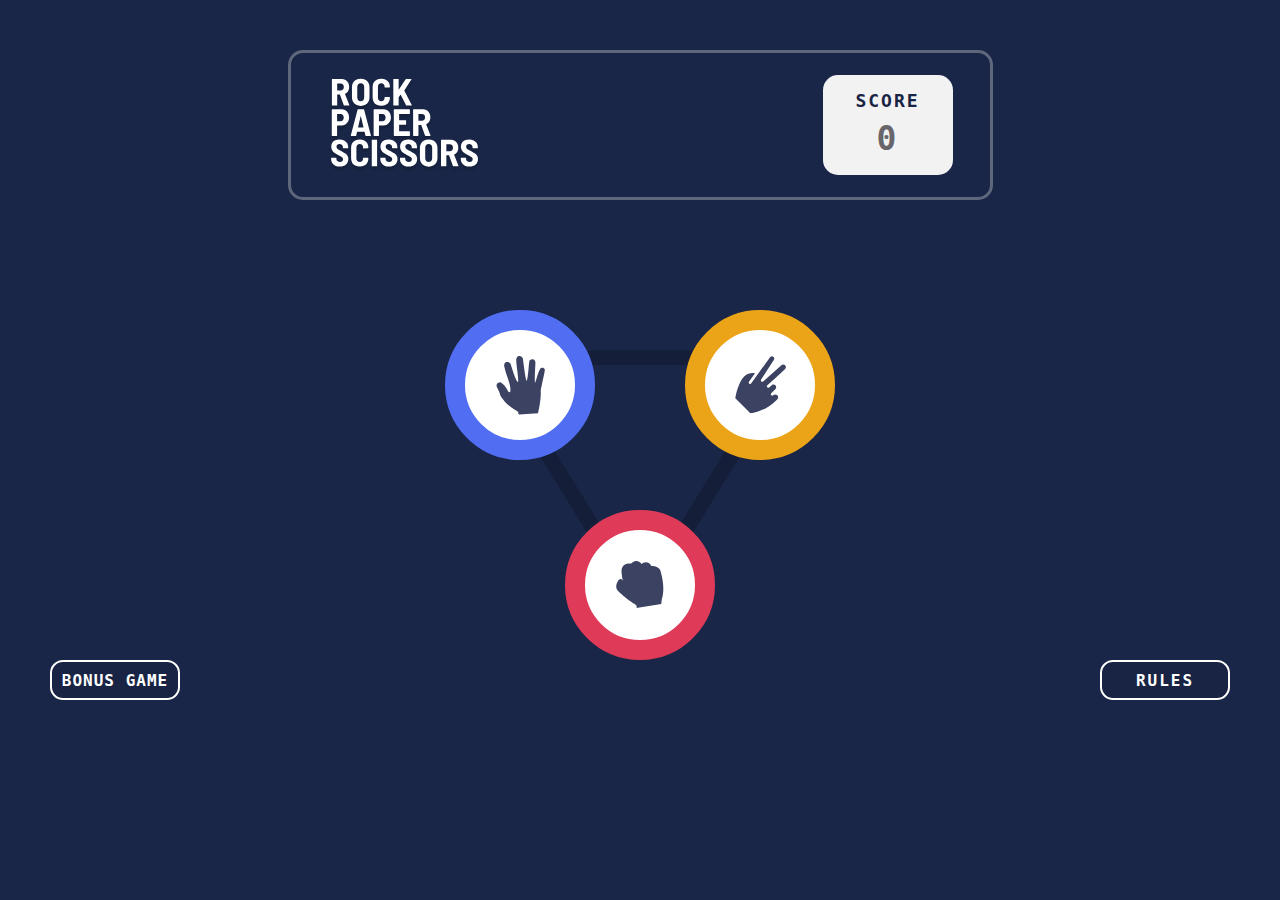
<file: index.html>
<!DOCTYPE html>
<html lang="en">
<head>
  <meta charset="UTF-8">
  <meta name="viewport" content="width=device-width, initial-scale=1.0">
  <title>Document</title>
  <link rel="stylesheet" href="style.css">
</head>
<body>
  
  <div class="container">
    <div class="name">
      <img src="images/logo.svg" alt="" class="logo">
      <div class="score">
        <p class="text">SCORE</p>
        <p class="numbers">0</p>
      </div>
    </div>
    <section class="play">
      <div class="game">
        <div class="buttons">
          <button class="button1" ><img src="images/icon-paper.svg" alt="" class="gameplay"></button>
          <button class="button2"><img src="images/icon-scissors.svg" alt="" class="gameplay"></button>
        </div>
        <div class="button">
          <button class="button3"><img src="images/icon-rock.svg" alt="" class="gameplay"></button>
        </div>
        <div class="extra" id="extra">
          <div class="none_block">
            <div class="rules_close">
              <p class="text1">RULES</p>
              <button class="button_close"><img src="images/icon-close.svg" alt="" class="close" id="close"></button>
          </div>
          <img src="images/image-rules.svg" alt="" class="rules_img">
        </div>
        </div>
      </div>
    </section>
    <button class="bonus" onclick="window.location.href='index1.html'">BONUS GAME</button>
    <div class="rules">
      <button class="rules_button" id="rules_button">RULES</button>
    </div>
  </div>

  <div class="result">
      <h3 class="user_choice"></h3>
      <h3 class="computer_choice"></h3>
  </div>
  <script src="jquery-3.7.1.min.js"></script>
  <script src="script.js"></script>
</body>
</html>
</file>
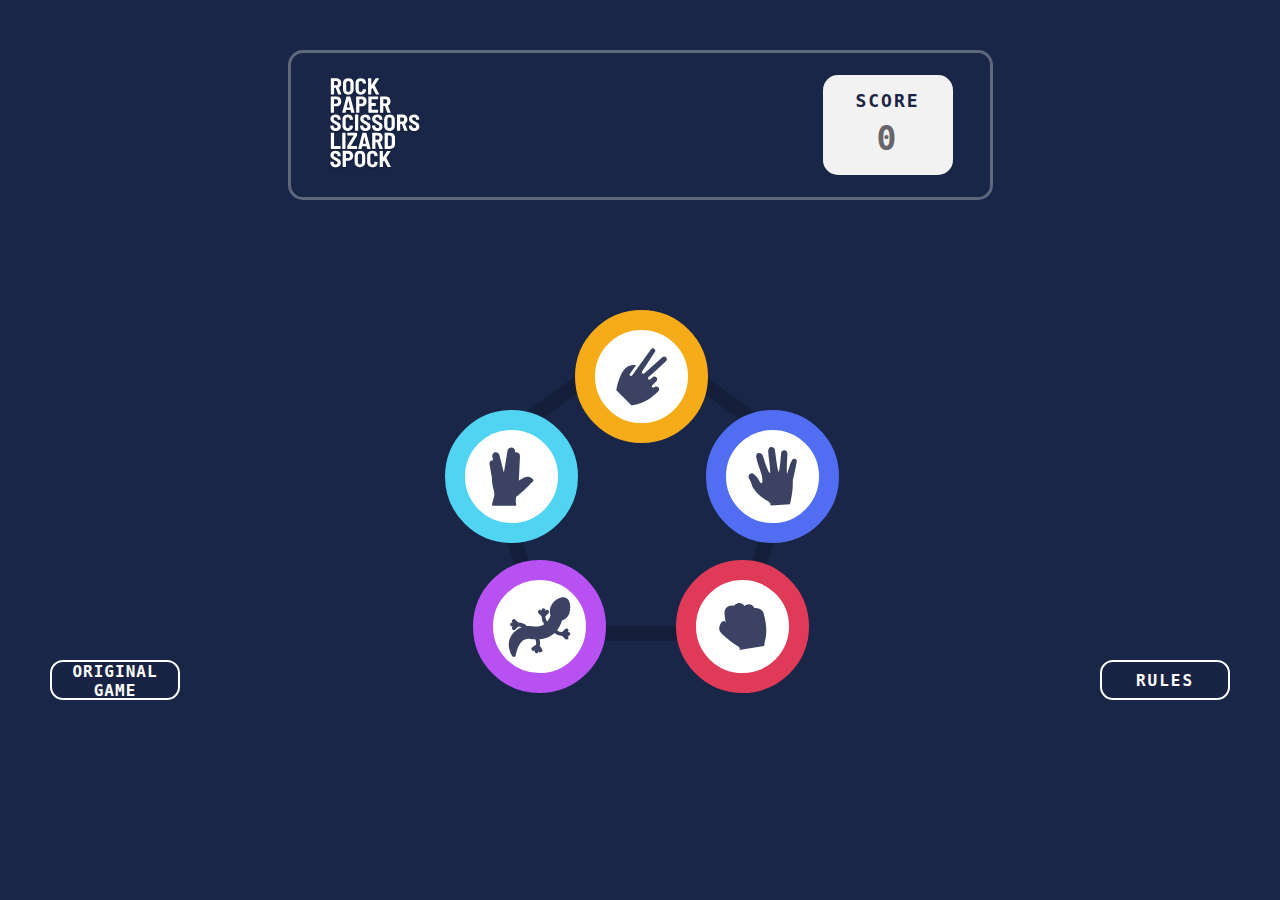
<file: index1.html>
<!DOCTYPE html>
<html lang="en">
<head>
  <meta charset="UTF-8">
  <meta name="viewport" content="width=device-width, initial-scale=1.0">
  <title>rock_paper_scissors_lizard_spock</title>
  <link rel="stylesheet" href="style1.css">
</head>
<body>
  
  <div class="container">
    <div class="name">
      <img src="images/logo-bonus.svg" alt="" class="logo">
      <div class="score">
        <p class="text">SCORE</p>
        <p class="numbers">0</p>
      </div>
    </div>
    <section class="play">
      <div class="game">
        <div class="buttons_game">
          <div class="button">
            <button class="button2"><img src="images/icon-scissors.svg" alt="" class="gameplay"></button>
          </div>
          <div class="buttons">
            <button class="button4"><img src="images/icon-spock.svg" alt="" class="gameplay"></button>
            <button class="button1"><img src="images/icon-paper.svg" alt="" class="gameplay"></button>
          </div>
          <div class="buttons1">
            <button class="button5"><img src="images/icon-lizard.svg" alt="" class="gameplay"></button>
            <button class="button3"><img src="images/icon-rock.svg" alt="" class="gameplay"></button>
          </div>
        </div>
        <div class="extra" id="extra">
          <div class="none_block">
            <div class="rules_close">
              <p class="text1">RULES</p>
              <button class="button_close"><img src="images/icon-close.svg" alt="" class="close" id="close"></button>
            </div>
          <img src="images/image-rules-bonus.svg" alt="" class="rules_img">
          </div>
        </div>
      </div>
    </section>
    <button class="original" id="original_button" onclick="window.location.href='index.html'">ORIGINAL GAME</button>
    <div class="rules">
      <button class="rules_button" id="rules_button">RULES</button>
    </div>
  </div>
  <script src="jquery-3.7.1.min.js"></script>
  <script src="bonus-script.js"></script>
</body>
</html>
</file>
<file: style.css>
/* Reset and base styles  */
* {
	padding: 0px;
	margin: 0px;
	border: none;
}

*,
*::before,
*::after {
	box-sizing: border-box;
}

/* Links */

a, a:link, a:visited  {
    text-decoration: none;
}

a:hover  {
    text-decoration: none;
}

/* Common */

aside, nav, footer, header, section, main {
	display: block;
}

h1, h2, h3, h4, h5, h6, p {
    font-size: inherit;
	font-weight: inherit;
}

ul, ul li {
	list-style: none;
}

img {
	vertical-align: top;
}

img, svg {
	max-width: 100%;
	height: auto;
}

address {
  font-style: normal;
}

/* Form */

input, textarea, button, select {
	font-family: inherit;
    font-size: inherit;
    color: inherit;
    background-color: transparent;
}

input::-ms-clear {
	display: none;
}

button, input[type="submit"] {
    display: inline-block;
    box-shadow: none;
    background-color: transparent;
    background: none;
    cursor: pointer;
}

input:focus, input:active,
button:focus, button:active {
    outline: none;
}

button::-moz-focus-inner {
	padding: 0;
	border: 0;
}

label {
	cursor: pointer;
}

legend {
	display: block;
}

input[type='file'] {
	max-width: 100%;
}
body{
	background-color: rgb( 25, 38, 71);
}
.name{
	width: 705px;
    height: 150px;
	margin: 0 auto;
	border-radius: 15px;
	border: 3px solid rgb(95, 103, 125);
	margin-top: 50px;
	display: flex;
	justify-content: space-between;
}
.logo{
	padding-top: 25px;
	padding-left: 37px;
	padding-bottom: 25px;
}
.score{
	background-color: rgb(242, 242, 242);
	width: 130px;
	height: 100px;
	border-radius: 15px;
	margin-top: 22px;
	margin-right: 37px;
	text-align: center;
}
.text{
	font-family: "Roboto Mono", monospace;
	font-optical-sizing: auto;
	font-weight: 600;
	font-size: 18px;
	font-style: normal;
	letter-spacing: 2px;
	color: #192444;
	margin-top: 15px;
}
.numbers{
	font-family: "Roboto Mono", monospace;
	font-optical-sizing: auto;
	font-weight: 700;
	font-size: 33px;
	font-style: normal;
	letter-spacing: 2px;
	color: rgb(104, 101, 107);
	margin-top: 8px;
}
.game{
	background-image: url(images/bg-triangle.svg); 
	background-position: center center;
    background-repeat: no-repeat;
    background-size: 330px 270px;
	margin: 0 auto;
	width: 390px;
	height: 350px;
	margin-top: 110px;
}
.button1{
	background-color: white;
	border: 20px solid #516df2;
	height: 150px;
	width: 150px;
	border-radius: 80px;
}
.button2{
	background-color: white;
	border: 20px solid #eba418;
	height: 150px;
	width: 150px;
	border-radius: 80px;
}
.button3{
	background-color: white;
	border: 20px solid #df3a58;
	height: 150px;
	width: 150px;
	border-radius: 80px;
}
.buttons{
	display: flex;
	justify-content: space-between;
}
.button{
	margin: 0 auto;
    margin-left: 120px;
	margin-top: 50px;
}
.rules_button{
	background-color: #192444;
	border: 2px solid white;
    width: 130px;
	height: 40px;
	color: white;
	border-radius: 13px;
	font-family: "Roboto Mono", monospace;
	font-optical-sizing: auto;
	font-weight: 700;
	font-style: normal;
	letter-spacing: 2px;
}
.rules{
	display: flex;
	justify-content: right;
	margin-right: 50px;
}
.none_block{
	background-color: white;
	font-family: "Roboto Mono", monospace;
	font-optical-sizing: auto;
	font-weight: 700;
	font-style: normal;
	font-size: 38px;
	width: 405px;
	height: 415px;
	color: #394263;
	border-radius: 20px;
	position: absolute;
	top: 180px;
	bottom: 0px;
	left: 540px;
}
.text1{
	padding-top: 38px;
	padding-left: 40px;
}
.close{
	width: 27px;
	height: 27px;   
}
.button_close{
	margin-top: 47px;
	margin-right: 40px;
}
.button1:hover{
	box-shadow: 1px 2px 20px 49px rgba(8, 93, 159, 0.29);
}
.button2:hover{
	box-shadow: 1px 2px 20px 49px rgba(255, 241, 15, 0.29);
}
.button3:hover{
	box-shadow: 1px 2px 20px 49px rgba(211, 9, 9, 0.29);
}
.rules_img{
	width: 290px;
	height: 280px;
	display: block;
	margin: 0 auto;
	padding-top: 30px;
}
.rules_close{
	display: flex;
	justify-content: space-between;
}
.extra{
    display: none;
    position: fixed;
    top: 0;
    left: 0;
    width: 100%;
    height: 100%;
    background-color: rgba(0,0,0,0.5);
    align-items: center;
    justify-content: center;
}
.bonus{
	background-color: #192444;
	border: 2px solid white;
    width: 130px;
	height: 40px;
	color: white;
	border-radius: 13px;
	font-family: "Roboto Mono", monospace;
	font-optical-sizing: auto;
	font-weight: 600;
	font-style: normal;
	letter-spacing: 1px;
	margin-left: 50px;
	position: absolute;
	top: 660px;
}
.result {
    background-color: white;
    width: 800px;
    height: 400px;
    border-radius: 25px;
    box-shadow: 0 10px 30px rgba(0, 0, 0, 0.2);
    position: absolute;
    top: 50%;
    left: 50%;
    transform: translate(-50%, -50%);
    display: none;
    padding: 30px;
    animation: fadeIn 0.5s ease-out;
}

@keyframes fadeIn {
    from { opacity: 0; transform: translate(-50%, -45%); }
    to { opacity: 1; transform: translate(-50%, -50%); }
}

.result-content {
    display: flex;
    flex-direction: column;
    height: 100%;
}

.choices {
    display: flex;
    justify-content: space-around;
    align-items: center;
    flex-grow: 1;
    margin-bottom: 20px;
}

.player-choice, .computer-choice {
    display: flex;
    flex-direction: column;
    align-items: center;
    gap: 20px;
    transition: all 0.3s ease;
}

.player-choice p, .computer-choice p {
    font-family: "Roboto Mono", monospace;
    font-weight: 600;
    font-size: 24px;
    color: #394263;
    text-align: center;
}

.player-choice {
    animation: slideInLeft 0.5s ease-out;
}

.computer-choice {
    animation: slideInRight 0.5s ease-out;
}

@keyframes slideInLeft {
    from { opacity: 0; transform: translateX(-50px); }
    to { opacity: 1; transform: translateX(0); }
}

@keyframes slideInRight {
    from { opacity: 0; transform: translateX(50px); }
    to { opacity: 1; transform: translateX(0); }
}

.result-message {
    text-align: center;
    margin-top: 20px;
}

.result-message h2 {
    font-family: "Roboto Mono", monospace;
    font-size: 32px;
    font-weight: 700;
    color: #192444;
    margin-bottom: 25px;
    animation: pulse 1.5s infinite;
}

@keyframes pulse {
    0% { transform: scale(1); }
    50% { transform: scale(1.05); }
    100% { transform: scale(1); }
}

.play-again {
    background-color: #192444;
    border: none;
    color: white;
    padding: 12px 30px;
    border-radius: 8px;
    font-family: "Roboto Mono", monospace;
    font-size: 18px;
    font-weight: 600;
    cursor: pointer;
    transition: all 0.3s ease;
    box-shadow: 0 4px 8px rgba(0, 0, 0, 0.1);
}

.play-again:hover {
    background-color: #2a3a6a;
    transform: translateY(-3px);
    box-shadow: 0 6px 12px rgba(0, 0, 0, 0.15);
}

.play-again:active {
    transform: translateY(1px);
}

.paper-result, .scissors-result, .rock-result {
    display: flex;
    align-items: center;
    justify-content: center;
    width: 150px;
    height: 150px;
    border-radius: 50%;
    box-shadow: 0 8px 0 rgba(0, 0, 0, 0.1);
    transition: transform 0.3s ease;
}

.paper-result { border: 18px solid #516df2; background: linear-gradient(to bottom, #fff, #f5f5f5); }
.scissors-result { border: 18px solid #eba418; background: linear-gradient(to bottom, #fff, #f5f5f5); }
.rock-result { border: 18px solid #df3a58; background: linear-gradient(to bottom, #fff, #f5f5f5); }

.paper-result:hover, .scissors-result:hover, .rock-result:hover {
    transform: scale(1.05);
}

@media (max-width: 850px) {
    .result {
        width: 90%;
        height: auto;
        padding: 20px;
    }
    
    .choices {
        flex-direction: column;
        gap: 40px;
    }
    
    .player-choice, .computer-choice {
        gap: 10px;
    }
    
    .result-message h2 {
        font-size: 24px;
        margin: 15px 0;
    }
}
/* Мобильные устройства (до 576px) */
@media (max-width: 575.98px) {
    .name {
        width: 90%;
        height: 120px;
        margin-top: 20px;
    }
    .gameplay{
		width: 40px;
	}
    .logo {
        padding: 15px;
        width: 50%;
    }
    
    .logo img {
        width: 100%;
    }
    
    .score {
        width: 100px;
        height: 80px;
        margin-top: 18px;
        margin-right: 15px;
    }
    
    .text {
        font-size: 14px;
        margin-top: 10px;
    }
    
    .numbers {
        font-size: 24px;
    }
    
    .game {
        width: 100%;
        height: 300px;
        margin-top: 50px;
        background-size: 250px 200px;
    }
    
    .button1, .button2, .button3 {
        height: 100px;
        width: 100px;
        border-width: 15px;
    }
    
    .button {
        margin-left: 0;
        width: 100%;
        display: flex;
        justify-content: center;
    }
    
    .buttons {
        width: 280px;
		justify-content: space-between;
		margin: 0 auto;
    }
    
    .rules {
        justify-content: center;
        margin-right: 0;
        margin-top: 30px;
    }
    
    .none_block {
        width: 90%;
        left: 5%;
        top: 100px;
        height: auto;
        padding-bottom: 20px;
    }
    
    .rules_img {
        width: 200px;
        height: 200px;
    }
    
    .result {
        width: 90%;
        left: 5%;
        top: 200px;
        height: auto;
        padding: 20px 0;
    }
    
    .bonus {
        position: static;
        margin: 20px auto;
        display: block;
    }
	.extra{
		max-height: 450px;
	}
}

/* Планшеты (от 576px до 768px) */
@media (min-width: 576px) and (max-width: 767.98px) {
    .name {
        width: 90%;
    }
    
    .game {
        width: 100%;
        background-size: 280px 230px;
    }
    
    .none_block {
        width: 80%;
        left: 10%;
    }
    
    .result {
        width: 80%;
        left: 10%;
    }
	.button {
        margin-left: 0;
        width: 100%;
        display: flex;
        justify-content: center;
    }
    
    .buttons {
        width: 370px;
		justify-content: space-between;
		margin: 0 auto;
    }
}

/* Небольшие десктопы (от 768px до 992px) */
@media (min-width: 768px) and (max-width: 991.98px) {
    .name {
        width: 90%;
    }
    
    .none_block {
        left: 50%;
        transform: translateX(-50%);
    }
    
    .result {
        left: 50%;
        transform: translateX(-50%);
    }
}

/* Большие десктопы (от 992px до 1200px) */
@media (min-width: 992px) and (max-width: 1199.98px) {
    .name {
        width: 80%;
    }
    
    .none_block {
        left: 50%;
        transform: translateX(-50%);
    }
    
    .result {
        left: 50%;
        transform: translateX(-50%);
    }
}

/* Очень большие экраны (от 1200px) */
@media (min-width: 1200px) {
    /* Здесь можно оставить стили как есть или добавить дополнительные корректировки */
}

/* Особые адаптации для ландшафтной ориентации на мобильных */
@media (max-height: 600px) and (orientation: landscape) {
    .name {
        margin-top: 10px;
        height: 100px;
    }
    
    .score {
        height: 70px;
        margin-top: 13px;
    }
    
    .game {
        margin-top: 30px;
        height: 250px;
    }
    
    .none_block {
        top: 50px;
    }
    
    .result {
        top: 100px;
    }
}
</file>
<file: style1.css>
/* Reset and base styles  */
* {
	padding: 0px;
	margin: 0px;
	border: none;
}

*,
*::before,
*::after {
	box-sizing: border-box;
}

/* Links */

a, a:link, a:visited  {
    text-decoration: none;
}

a:hover  {
    text-decoration: none;
}

/* Common */

aside, nav, footer, header, section, main {
	display: block;
}

h1, h2, h3, h4, h5, h6, p {
    font-size: inherit;
	font-weight: inherit;
}

ul, ul li {
	list-style: none;
}

img {
	vertical-align: top;
}

img, svg {
	max-width: 100%;
	height: auto;
}

address {
  font-style: normal;
}

/* Form */

input, textarea, button, select {
	font-family: inherit;
    font-size: inherit;
    color: inherit;
    background-color: transparent;
}

input::-ms-clear {
	display: none;
}

button, input[type="submit"] {
    display: inline-block;
    box-shadow: none;
    background-color: transparent;
    background: none;
    cursor: pointer;
}

input:focus, input:active,
button:focus, button:active {
    outline: none;
}

button::-moz-focus-inner {
	padding: 0;
	border: 0;
}

label {
	cursor: pointer;
}

legend {
	display: block;
}

input[type='file'] {
	max-width: 100%;
}
body{
	background-color: rgb( 25, 38, 71);
}
.name{
	max-width: 705px;
    height: 150px;
	margin: 0 auto;
	border-radius: 15px;
	border: 3px solid rgb(95, 103, 125);
	margin-top: 50px;
	display: flex;
	justify-content: space-between;
}
.logo{
	padding-top: 25px;
	padding-left: 37px;
	padding-bottom: 25px;
}
.score{
	background-color: rgb(242, 242, 242);
	width: 130px;
	height: 100px;
	border-radius: 15px;
	margin-top: 22px;
	margin-right: 37px;
	text-align: center;
}
.text{
	font-family: "Roboto Mono", monospace;
	font-optical-sizing: auto;
	font-weight: 600;
	font-size: 18px;
	font-style: normal;
	letter-spacing: 2px;
	color: #192444;
	margin-top: 15px;
}
.numbers{
	font-family: "Roboto Mono", monospace;
	font-optical-sizing: auto;
	font-weight: 700;
	font-size: 33px;
	font-style: normal;
	letter-spacing: 2px;
	color: rgb(104, 101, 107);
	margin-top: 8px;
}
.game{
	background-image: url(images/bg-pentagon.svg); 
	background-position: center center;
    background-repeat: no-repeat;
    background-size: 329px 313px;
	margin: 0 auto;
	width: 390px;
	height: 350px;
	margin-top: 110px;
}
.button1{
	background-color: white;
	border: 20px solid #516df2;
	height: 133px;
	width: 133px;
	border-radius: 80px;
	margin-left: 128px;
}
.button2{
	background-color: white;
	border: 20px solid #f6ac19;
	height: 133px;
	width: 133px;
	border-radius: 80px;
	margin-left: 10px;
	margin-bottom: 7px;
}
.button3{
	background-color: white;
	border: 20px solid #df3a58;
	height: 133px;
	width: 133px;
	border-radius: 80px;
	margin-left: 70px;
}
.buttons{
	display: flex;
	justify-content: space-between;
	position: absolute;
	top: 410px;
}
.button{
	margin: 0 auto;
    margin-left: 120px;
	margin-top: 50px;
}
.button1:hover{
	box-shadow: 1px 2px 20px 49px rgba(8, 93, 159, 0.29);
}
.button2:hover{
	box-shadow: 1px 2px 20px 49px rgba(255, 241, 15, 0.29);
}
.button3:hover{
	box-shadow: 1px 2px 20px 49px rgba(211, 9, 9, 0.29);
}
.button4:hover{
	box-shadow: 0px 0px 26px 45px rgba(10, 202, 222, 0.2);
}
.button5:hover{
	box-shadow: 0px 0px 22px 45px rgba(255, 0, 247, 0.2);
}
.rules_button{
	background-color: #192444;
	border: 2px solid white;
    width: 130px;
	height: 40px;
	color: white;
	border-radius: 13px;
	font-family: "Roboto Mono", monospace;
	font-optical-sizing: auto;
	font-weight: 700;
	font-style: normal;
	letter-spacing: 2px;
}
.rules{
	display: flex;
	justify-content: right;
	margin-right: 50px;
}
.none_block{
	background-color: white;
	font-family: "Roboto Mono", monospace;
	font-optical-sizing: auto;
	font-weight: 700;
	font-style: normal;
	font-size: 38px;
	width: 405px;
	height: 415px;
	color: #394263;
	border-radius: 20px;
	position: absolute;
	top: 180px;
	bottom: 0px;
	left: 540px;
	
}
.text1{
	padding-top: 38px;
	padding-left: 40px;
}
.close{
	width: 27px;
	height: 27px;   
}
.button_close{
	margin-top: 47px;
	margin-right: 40px;
}
.rules_img{
	width: 290px;
	height: 280px;
	display: block;
	margin: 0 auto;
	padding-top: 17px;
}
.rules_close{
	display: flex;
	justify-content: space-between;
}
.extra{
    display: none;
    position: fixed;
    top: 0;
    left: 0;
    width: 100%;
    height: 100%;
    background-color: rgba(0,0,0,0.5);
    align-items: center;
    justify-content: center;
}
.button4{
	background-color: white;
	border: 20px solid #51d4f2;
	height: 133px;
	width: 133px;
	border-radius: 80px;
}
.button5{
	background-color: white;
	border: 20px solid #b751f2;
	height: 133px;
	width: 133px;
	border-radius: 70px;
}
.buttons1{
	display: flex;
	justify-content: space-between;
	position: absolute;
	top: 560px;
	margin-left: 28px;
}
.original{
	background-color: #192444;
	border: 2px solid white;
    width: 130px;
	height: 40px;
	color: white;
	border-radius: 13px;
	font-family: "Roboto Mono", monospace;
	font-optical-sizing: auto;
	font-weight: 600;
	font-style: normal;
	letter-spacing: 1px;
	margin-left: 50px;
	position: absolute;
	top: 660px;
}
.bonus-result {
    position: fixed;
    top: 0;
    left: 0;
    width: 100%;
    height: 100%;
    background-color: rgba(0, 0, 0, 0.7);
    display: flex;
    align-items: center;
    justify-content: center;
    z-index: 1000;
}

.bonus-result-content {
    background-color: white;
    width: 900px;
    padding: 40px;
    border-radius: 20px;
    box-shadow: 0 10px 40px rgba(0, 0, 0, 0.3);
    position: relative;
}

.bonus-choices {
    display: flex;
    justify-content: space-between;
    align-items: center;
    gap: 30px;
}

.player-choice, .computer-choice {
    display: flex;
    flex-direction: column;
    align-items: center;
    gap: 20px;
    flex: 1;
}

.choice-name {
    font-family: "Roboto Mono", monospace;
    font-weight: 700;
    font-size: 24px;
    color: #394263;
    text-align: center;
    margin-top: 15px;
}

.result-message {
    display: flex;
    flex-direction: column;
    align-items: center;
    gap: 15px;
    flex: 1;
    text-align: center;
}

.result-message h2 {
    font-family: "Roboto Mono", monospace;
    font-size: 42px;
    font-weight: 700;
    color: #192444;
    margin-bottom: 10px;
}

.rules-text {
    font-family: "Roboto Mono", monospace;
    font-size: 20px;
    color: #516df2;
    font-weight: 600;
    margin-bottom: 15px;
}

.play-again {
    background-color: #192444;
    border: none;
    color: white;
    padding: 15px 40px;
    border-radius: 10px;
    font-family: "Roboto Mono", monospace;
    font-size: 18px;
    font-weight: 600;
    cursor: pointer;
    transition: all 0.3s ease;
    box-shadow: 0 4px 8px rgba(0, 0, 0, 0.2);
    text-transform: uppercase;
    letter-spacing: 1px;
}

.play-again:hover {
    background-color: #2a3a6a;
    transform: translateY(-3px);
    box-shadow: 0 6px 12px rgba(0, 0, 0, 0.3);
}


@keyframes pulse {
    0% { transform: scale(1); }
    50% { transform: scale(1.05); }
    100% { transform: scale(1); }
}

@media (max-width: 950px) {
    .bonus-result-content {
        width: 90%;
        padding: 30px 20px;
    }
    
    .bonus-choices {
        flex-direction: column;
    }
    
    .result-message {
        order: 3;
        margin: 20px 0;
    }
    
    .player-choice, .computer-choice {
        flex-direction: row;
        justify-content: center;
        gap: 30px;
    }
    
    .choice-name {
        margin-top: 0;
        width: 100px;
        text-align: left;
    }
}

@media (max-width: 500px) {
    .player-choice, .computer-choice {
        flex-direction: column;
        gap: 10px;
    }
    
    .choice-name {
        text-align: center;
        width: auto;
    }
    
    .result-message h2 {
        font-size: 32px;
    }
}
@media (min-width: 576px) and (max-width: 767.98px) {
	.name{
		min-width: 400px;
		margin-left: 50px;
		margin-right: 50px;
	}
	.rules{
        margin-top: 70px;
	}
	.original{
		margin-top: 70px;
	}
	.none_block{
		left: 90px;
	}
}
@media (max-width: 575.98px) {
	.name{
		min-width: 300px;
		margin-left: 50px;
		margin-right: 50px;
	}
	
	.none_block{
		width: 90%;
        left: 5%;
        top: 100px;
        height: 450px;
        padding-bottom: 20px;
	}
	.rules {
        justify-content: center;
        margin-right: 0;
        margin-top: 30px;
    }
	.original{
        position: static;
        margin: 20px auto;
        display: block;
		margin-top: 50px;
    }
}
</file>
